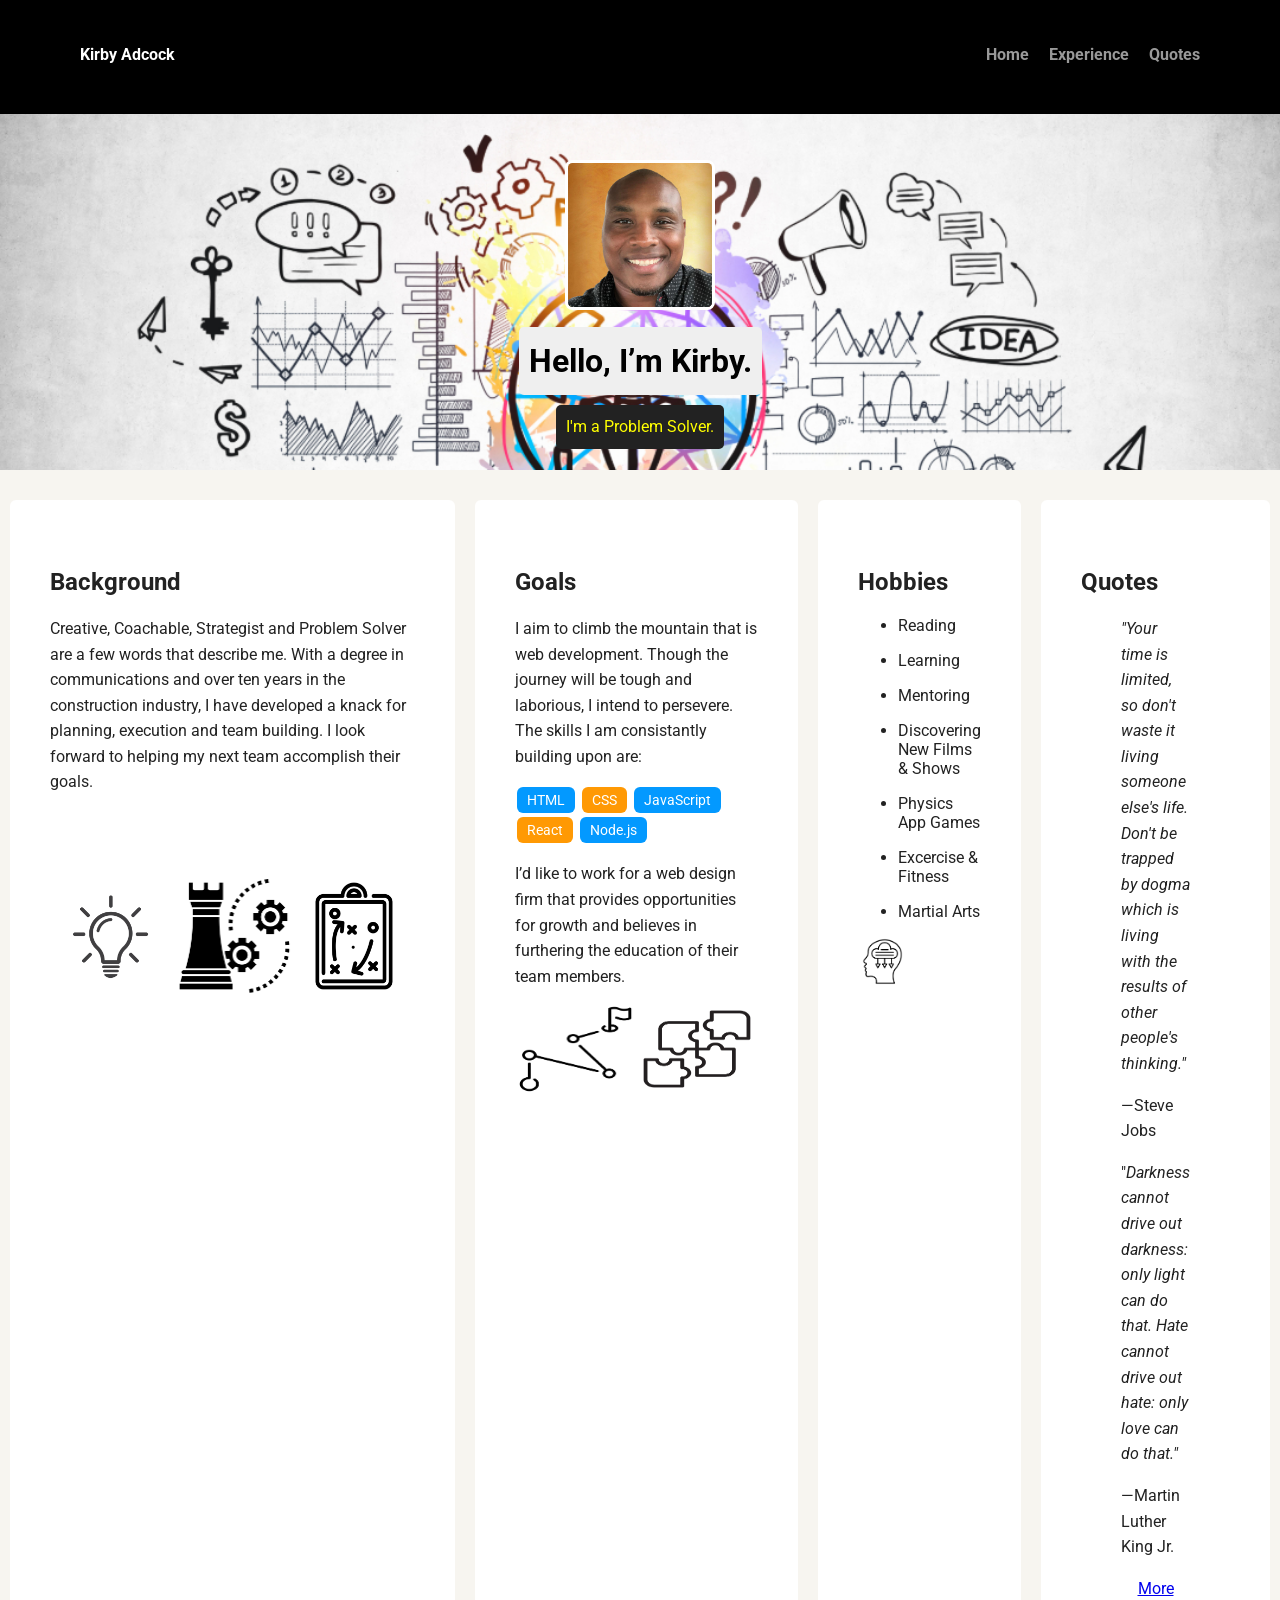
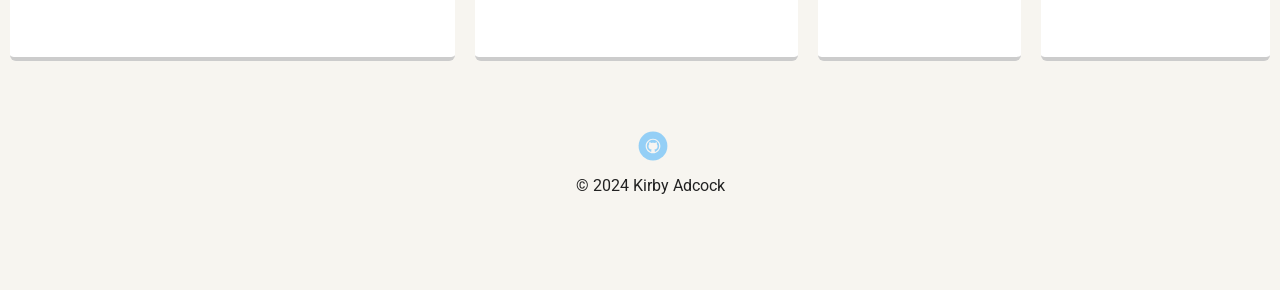
<file: index.html>
<!doctype html>
<html lang="en">
<head>
  <meta charset="utf-8">
  <title>Kirby Adcock's Profile</title>
  <meta name="viewport" content="width=device-width, initial-scale=1.0">
  <link rel="stylesheet" href="styles.css">
  <link href="https://fonts.googleapis.com/css?family=Muli%7CRoboto:400,300,500,700,900" rel="stylesheet"></head>
  <body>
    <nav class="main-nav">
      <ul class="nav">
        <li class="name">Kirby Adcock</li>
        <li><a href="#">Home</a></li>
        <li><a href="experience.html">Experience</a></li>
        <li><a href="quotes.html">Quotes</a></li>
      </ul>
    </nav>

    <header>
      <img src="images/profile_pic.jpg" alt="headshot of Kirby with gold background" class="profile-image">
      <h1 class="tag name">Hello, I’m Kirby.</h1>
      <p class="tag location">I'm a Problem Solver.</p>
    </header>

    <main class="flex">
      <section class="card">
        <h2>Background</h2>

        <p>Creative, Coachable, Strategist and Problem Solver are a few words that describe me.  With a degree in communications and over ten years in the construction industry, I have developed a knack for planning, execution and team building. I look forward to helping my next team accomplish their goals.</p>
        <!-- 1)Figue out why I'm having issues adding pics to the card. 2) Add light.png, strategy.png and playbook.png to "Background". 3) Add goal.png to "Goals" -->
        <div class="icon_flex">
          <div class="left"><img src="images/light.png" alt="lightbulb icon" class="icons"></div>
          <div class="left"><img src="images/strategy.png" alt="chess and gear icons" class="icons"></div>
          <div class="left"><img src="images/playbook.png" alt="playbook icon" class="icons"></div>
        </div>
      </section> 

      <section class="card">
        <h2>Goals</h2>

        <p>I aim to climb the mountain that is web development. Though the journey will be tough and laborious, I intend to persevere. The skills I am consistantly building upon are:</p>
        <ul class="skills">
          <li>HTML</li>
          <li>CSS</li>
          <li>JavaScript</li>
          <li>React</li>
          <li>Node.js</li>
        </ul>
        <p>I’d like to work for a web design firm that provides opportunities for growth and believes in furthering the education of their team members.</p>
        <div class="icon_flex">
          <div class="mid"><img src="images/goal.png" alt="path to success icon" class="icons"></div>
          <div class="mid"><img src="images/jigsaw.png" alt="puzzle pieces icon" class="icons"></div>
        </div>
      </section> 

      <section class="card">

        <h2>Hobbies</h2>
        <ul class="hobbies">          
          <li>Reading</li>
          <li>Learning</li>
          <li>Mentoring</li>
          <li>Discovering New Films &amp; Shows</li>
          <li>Physics App Games</li>
          <li>Excercise &amp; Fitness</li>
          <li>Martial Arts</li>
        </ul>
        <div class="icon_flex">
          <div class="right"><img src="images/think.png" alt="head with cloud downloading within it icon" class="icons"></div>
        </div>
      </section> 

      <section class="card">
        <h2>Quotes</h2>
        <blockquote cite="https://blog.hubspot.com/sales/famous-quotes">
          <p><em>&quot;Your time is limited, so don't waste it living someone else's life. Don't be trapped by dogma which is living with the results of other people's thinking.&quot;</em></p>
          <p>&mdash;Steve Jobs</p>
          <p>&quot;<em>Darkness cannot drive out darkness: only light can do that. Hate cannot drive out hate&colon; only love can do that.&quot;</em></p>
          <p>&mdash;Martin Luther King Jr.</p>
        </blockquote>
        
        <p class="quotes"><a href="quotes.html">More</a></p>
        
      </section> 

    </main>
    <footer>
      <ul>
        <li><a href="https://github.com/kjoe94" target="_blank" class="social github">Github</a></li>
      </ul>
      <p class="copyright">&copy; 2024 Kirby Adcock</p>
    </footer>
  </body>
  </html>
</file>
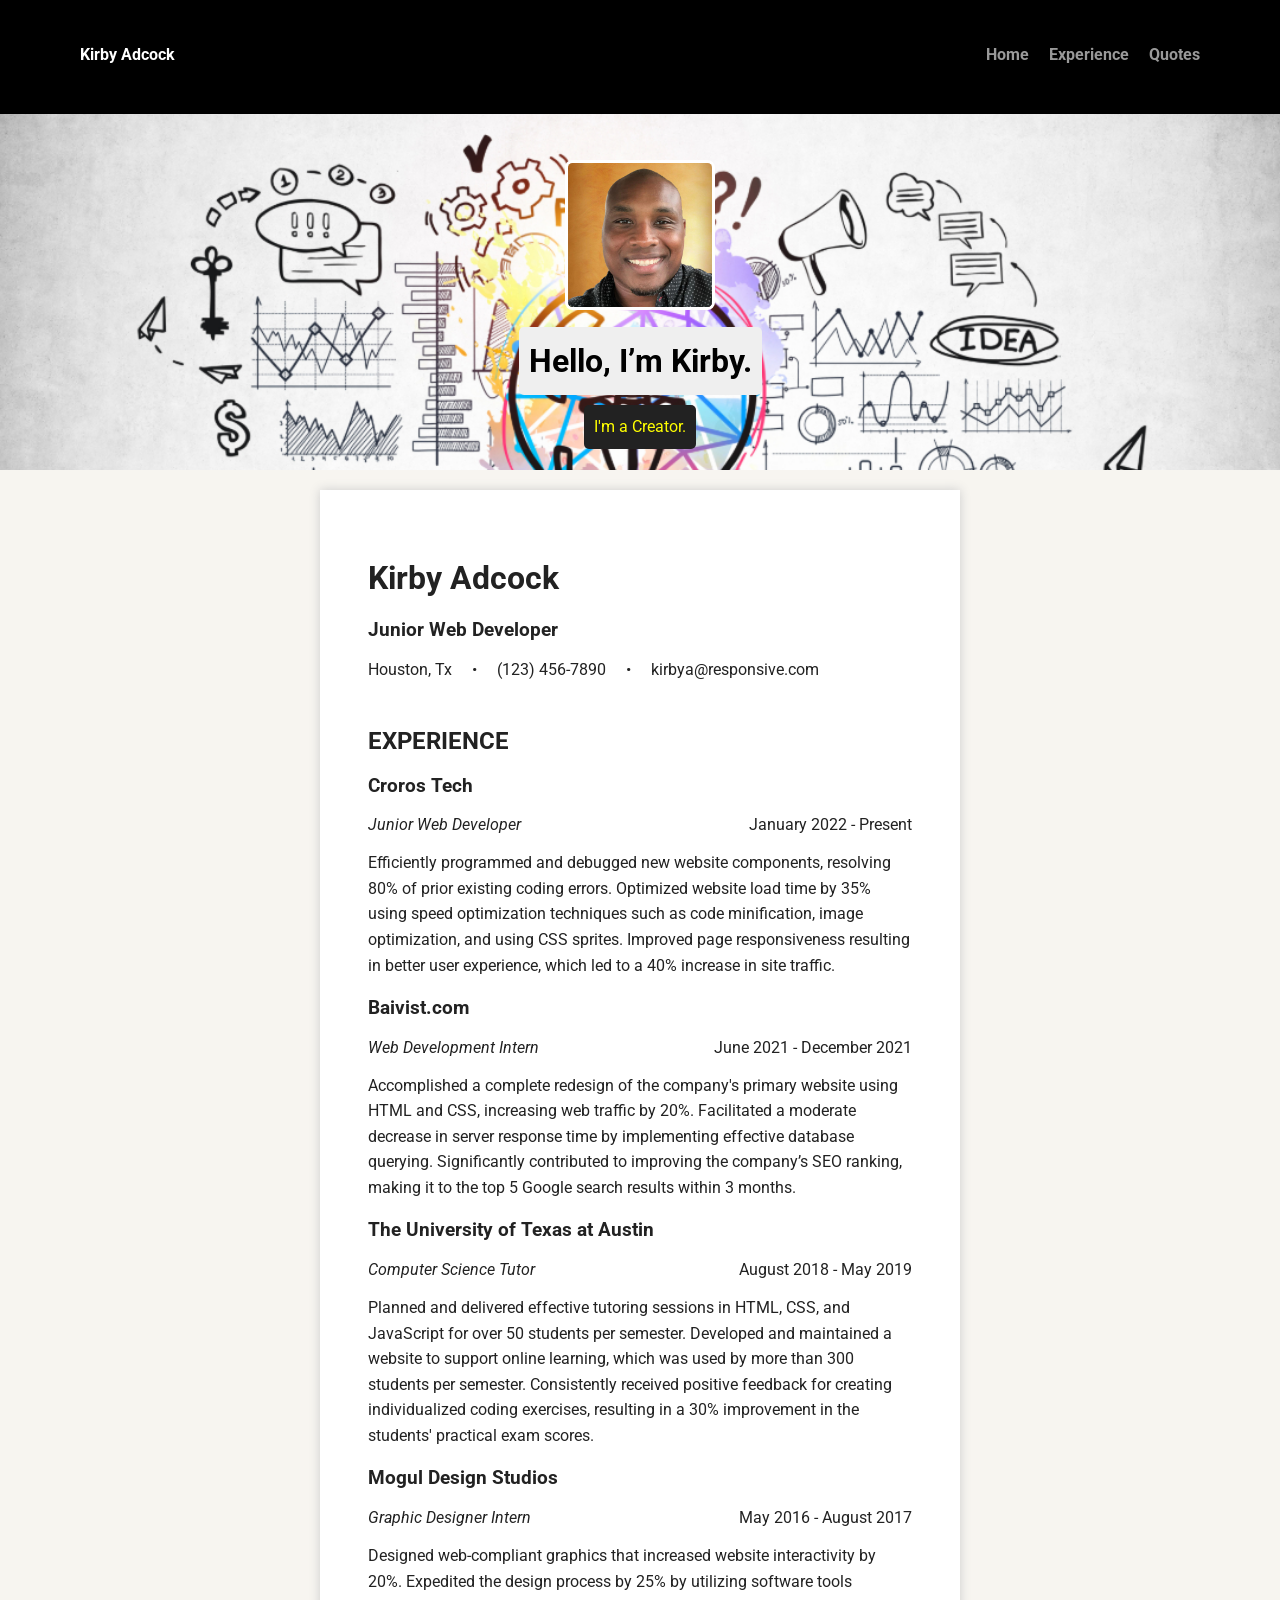
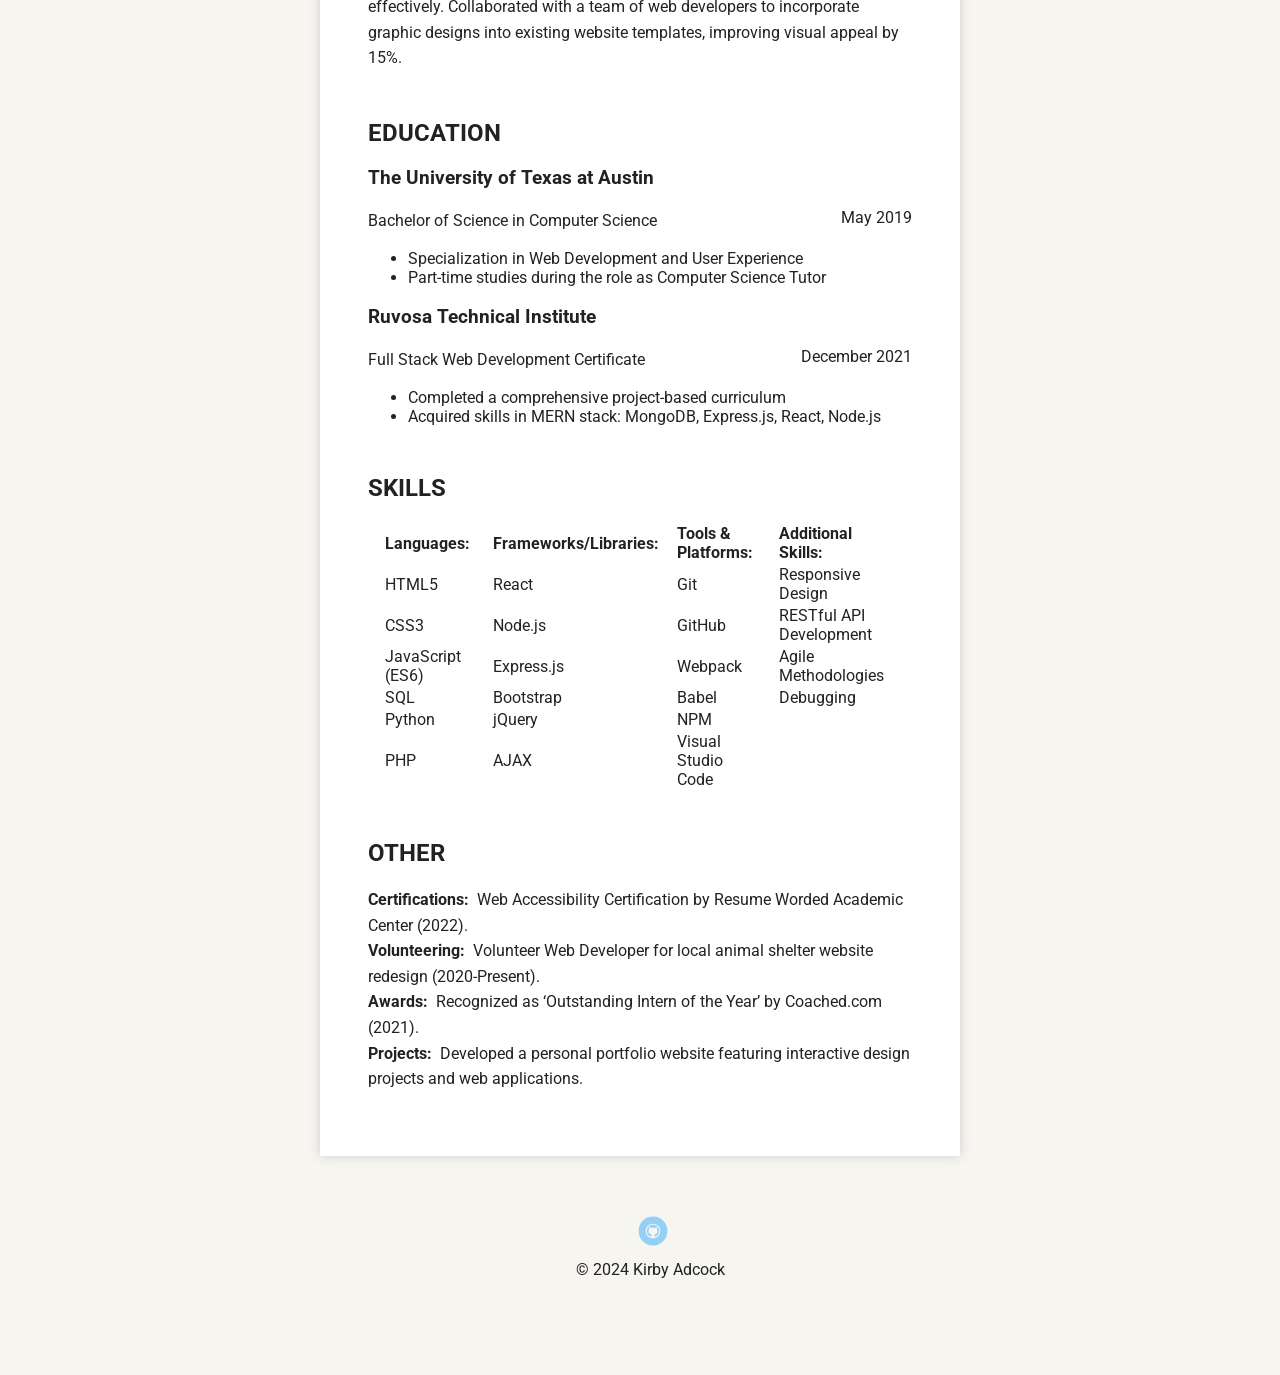
<file: experience.html>
<!doctype html>
<html lang="en">
<head>
  <meta charset="utf-8">
  <title>Kirby Adcock's Experience</title>
  <meta name="viewport" content="width=device-width, initial-scale=1.0">
  <link rel="stylesheet" href="styles.css">
  <link href="https://fonts.googleapis.com/css?family=Muli%7CRoboto:400,300,500,700,900" rel="stylesheet"></head>
  <body>
    <nav class="main-nav">
      <ul class="nav">
        <li class="name">Kirby Adcock</li>
        <li><a href="index.html">Home</a></li>
        <li><a href="#">Experience</a></li>
        <li><a href="quotes.html">Quotes</a></li>
      </ul>
    </nav>
    
    <header>
      <img src="images/profile_pic.jpg" alt="headshot of Kirby with gold background" class="profile-image">
      <h1 class="tag name">Hello, I’m Kirby.</h1>
      <p class="tag location">I'm a Creator.</p>
    </header>

    <main>
     
      <div id="resume">
        <h1>Kirby Adcock</h1>
        <h3>Junior Web Developer</h3>
        <span class="contact-info">Houston, Tx</span>
        <span class="contact-info">&#8226;</span>
        <span class="contact-info">(123) 456-7890</span>
        <span class="contact-info">&#8226;</span>
        <span class="contact-info">kirbya@responsive.com</span>

        <section>
          <h2>EXPERIENCE</h2>

          <h3>Croros Tech</h3>
          <i>Junior Web Developer</i>
          <span class="job-date">January 2022 - Present</span>
          <p>Efficiently programmed and debugged new website components, resolving 80% of prior existing coding errors.
          Optimized website load time by 35% using speed optimization techniques such as code minification, image optimization, and using CSS sprites.
          Improved page responsiveness resulting in better user experience, which led to a 40% increase in site traffic.</p>

          <h3>Baivist.com</h3>
          <i>Web Development Intern</i>
          <span class="job-date">June 2021 - December 2021</span>
          <p>Accomplished a complete redesign of the company's primary website using HTML and CSS, increasing web traffic by 20%.
          Facilitated a moderate decrease in server response time by implementing effective database querying.
          Significantly contributed to improving the company’s SEO ranking, making it to the top 5 Google search results within 3 months.</p>

          <h3>The University of Texas at Austin</h3>
          <i>Computer Science Tutor</i>
          <span class="job-date">August 2018 - May 2019</span>
          <p>Planned and delivered effective tutoring sessions in HTML, CSS, and JavaScript for over 50 students per semester.
          Developed and maintained a website to support online learning, which was used by more than 300 students per semester.
          Consistently received positive feedback for creating individualized coding exercises, resulting in a 30% improvement in the students' practical exam scores.</p>

          <h3>Mogul Design Studios</h3>
          <i>Graphic Designer Intern</i>
          <span class="job-date">May 2016 - August 2017</span>
          <p>Designed web-compliant graphics that increased website interactivity by 20%.
          Expedited the design process by 25% by utilizing software tools effectively.
          Collaborated with a team of web developers to incorporate graphic designs into existing website templates, improving visual appeal by 15%.</p>
        </section>

        <section>
          <h2>EDUCATION</h2>

          <h3>The University of Texas at Austin</h3>
          <span class="grad-date">May 2019</span>
          <p>Bachelor of Science in Computer Science</p>
          <ul>
            <li>Specialization in Web Development and User Experience</li>
            <li>Part-time studies during the role as Computer Science Tutor</li>
          </ul>			
          <h3>Ruvosa Technical Institute</h3>
          <span class="grad-date">December 2021</span>
          <p>Full Stack Web Development Certificate</p>
          <ul>
            <li>Completed a comprehensive project-based curriculum</li>
            <li>Acquired skills in MERN stack: MongoDB, Express.js, React, Node.js</li>
          </ul>   
        </section>  
        
        <section>
          <h2>SKILLS</h2>
          <!-- Create a table for each category-->
          <table>
            <tr>
              <th>Languages:</th>
              <th>Frameworks/Libraries:</th>
              <th>Tools & Platforms:</th>
              <th>Additional Skills:</th>
            </tr>
            <tr>
              <td>HTML5</td>
              <td>React</td>
              <td>Git</td>
              <td>Responsive Design</td>
            </tr>
            <tr>
              <td>CSS3</td>
              <td>Node.js</td>
              <td>GitHub</td>
              <td>RESTful API Development</td>
            </tr>
            <tr>
              <td>JavaScript (ES6)</td>
              <td>Express.js</td>
              <td>Webpack</td>
              <td>Agile Methodologies</td>
            </tr>
            <tr>
              <td>SQL</td>
              <td>Bootstrap</td>
              <td>Babel</td>
              <td>Debugging</td>
            </tr>
            <tr>
              <td>Python</td>
              <td>jQuery</td>
              <td>NPM</td>
            </tr>
            <tr>
              <td>PHP</td>
              <td>AJAX</td>
              <td>Visual Studio Code</td>
            </tr>                    
          </table> 
        </section>
        
        <section>
          <h2>OTHER</h2>
          
          <p><b>Certifications:</b>&nbsp; Web Accessibility Certification by Resume Worded Academic Center (2022).<br>
          <b>Volunteering:</b>&nbsp; Volunteer Web Developer for local animal shelter website redesign (2020-Present).<br>
          <b>Awards:</b>&nbsp; Recognized as ‘Outstanding Intern of the Year’ by Coached.com (2021).<br>
          <b>Projects:</b>&nbsp; Developed a personal portfolio website featuring interactive design projects and web applications.</p>
        </section>
      </div>
    </main>
    <footer>
      <ul>
        <li><a href="https://github.com/kjoe94" target="_blank" class="social github">Github</a></li>
      </ul>
      <p class="copyright">&copy; 2024 Kirby Adcock</p>
    </footer>
  </body>
</html>
</file>
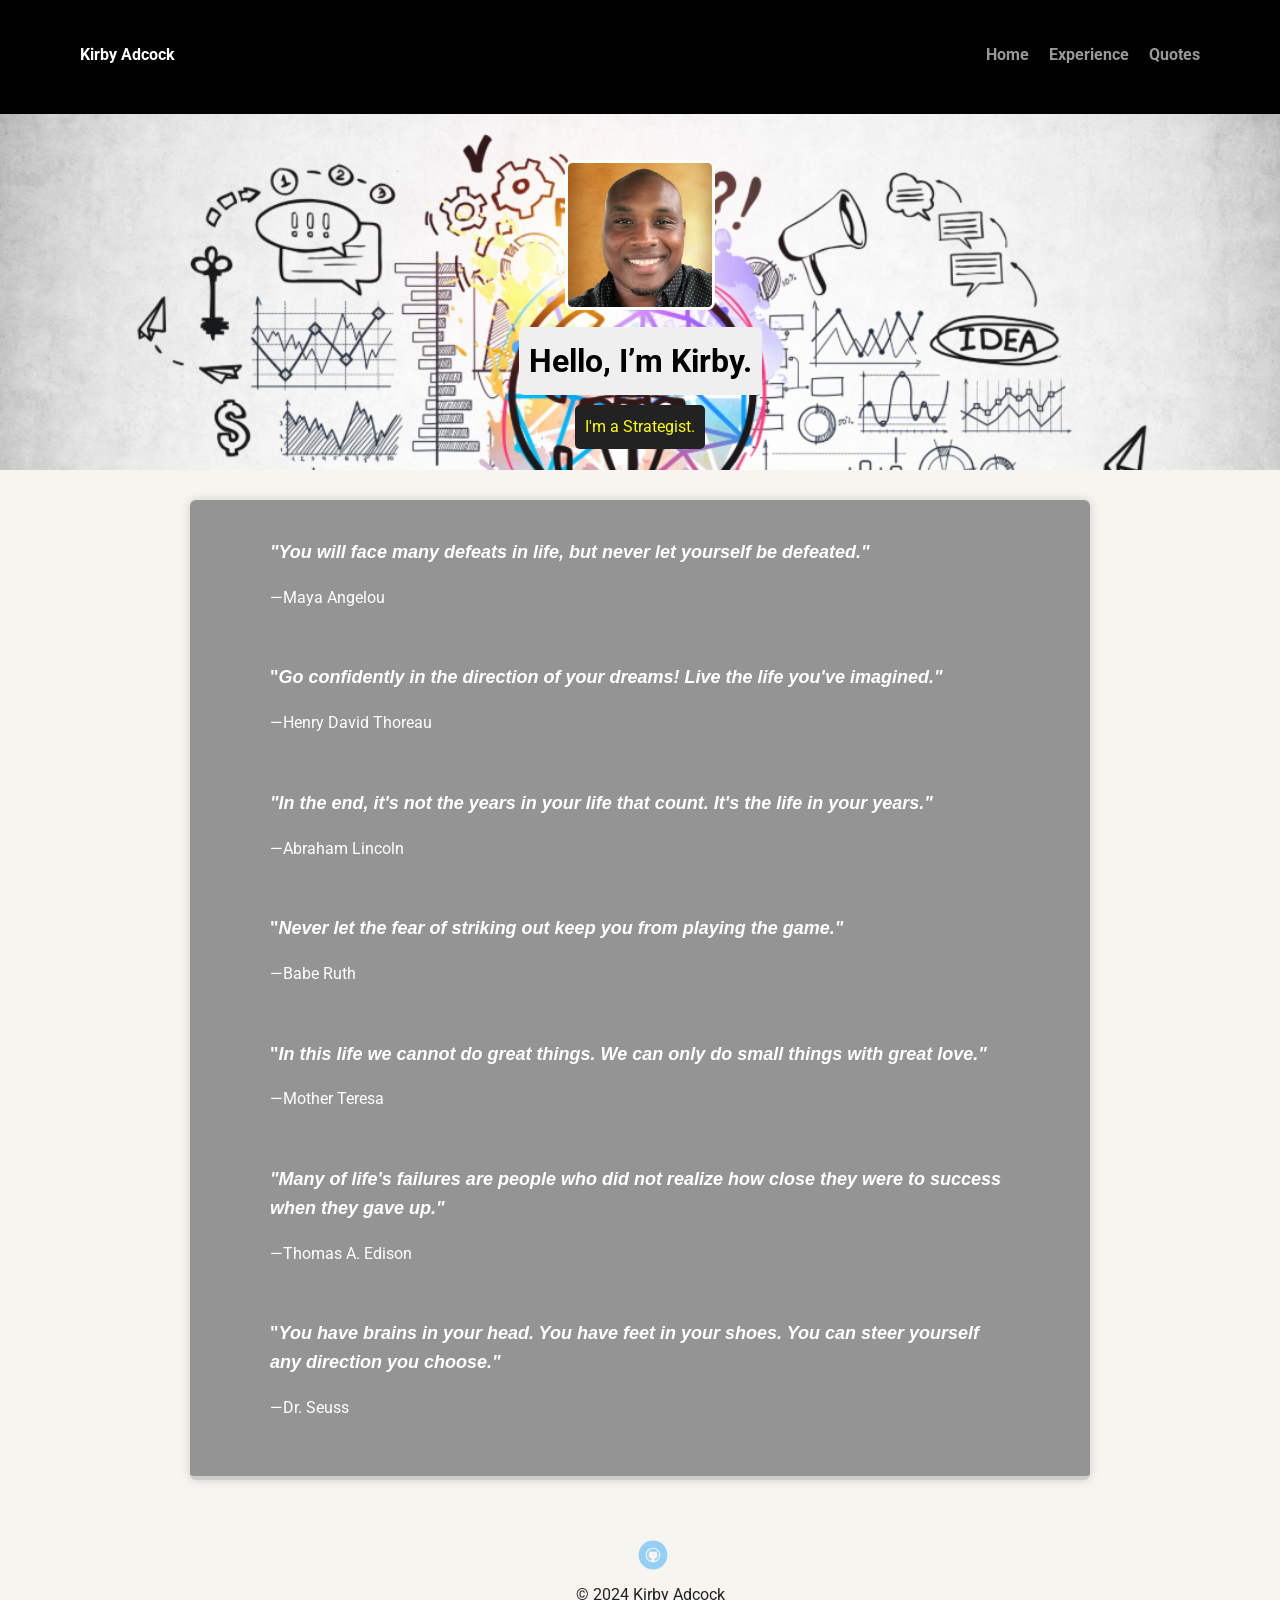
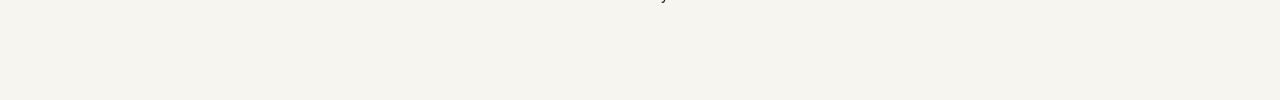
<file: quotes.html>
<!doctype html>
<html lang="en">
<head>
  <meta charset="utf-8">
  <title>Kirby Adcock's Experience</title>
  <meta name="viewport" content="width=device-width, initial-scale=1.0">
  <link rel="stylesheet" href="styles.css">
  <link href="https://fonts.googleapis.com/css?family=Muli%7CRoboto:400,300,500,700,900" rel="stylesheet"></head>
  <body>
    <nav class="main-nav">
      <ul class="nav">
        <li class="name">Kirby Adcock</li>
        <li><a href="index.html">Home</a></li>
        <li><a href="experience.html">Experience</a></li>
        <li><a href="#">Quotes</a></li>
      </ul>
    </nav>

    <header>
      <img src="images/profile_pic.jpg" alt="headshot of Kirby with gold background" class="profile-image">
      <h1 class="tag name">Hello, I’m Kirby.</h1>
      <p class="tag location">I'm a Strategist.</p>
    </header>

    <main>
     
      <div id="quote_page">
        <blockquote cite="https://blog.hubspot.com/sales/famous-quotes" class="quote_align">
            <p class="message"><em>&quot;You will face many defeats in life, but never let yourself be defeated.&quot;</em></p>
            <p>&mdash;Maya Angelou</p><br>
            <p class="message">&quot;<em>Go confidently in the direction of your dreams! Live the life you've imagined.&quot;</em></p>
            <p>&mdash;Henry David Thoreau</p><br>
            <p class="message"><em>&quot;In the end, it's not the years in your life that count. It's the life in your years.&quot;</em></p>
            <p>&mdash;Abraham Lincoln</p> <br>
            <p class="message">&quot;<em>Never let the fear of striking out keep you from playing the game.&quot;</em></p>
            <p>&mdash;Babe Ruth</p><br>
            <p class="message">&quot;<em>In this life we cannot do great things. We can only do small things with great love.&quot;</em></p>
            <p>&mdash;Mother Teresa</p><br>
            <p class="message"><em>&quot;Many of life's failures are people who did not realize how close they were to success when they gave up.&quot;</em></p>
            <p>&mdash;Thomas A. Edison</p> <br>        
            <p class="message">&quot;<em>You have brains in your head. You have feet in your shoes. You can steer yourself any direction you choose.&quot;</em></p>
            <p>&mdash;Dr. Seuss</p>
        </blockquote>     
      </div>
    </main>
    <footer>
      <ul>
        <li><a href="https://github.com/kjoe94" target="_blank" class="social github">Github</a></li>
      </ul>
      <p class="copyright">&copy; 2024 Kirby Adcock</p>
    </footer>
  </body>
  </html>
</file>
<file: styles.css>
/* Global Layout Set-up */
* { 
  box-sizing: border-box;
}
  
body {
  margin: 0;
  padding: 0;
  text-align: center;
  font-family: 'Roboto', sans-serif;
  color: #222;
  background: #f7f5f0;
}
/* Link Styles */

.main-nav a {
  text-decoration: none;
  color: #999;
}
a:hover {
  color: #fe8c00;
}

/* Section Styles */

.message {
  font-size: large;
  font-family: Verdana, Geneva, Tahoma, sans-serif;
  font-weight: 550;
}

#quote_page {
  background-color: #949494;
  color: #ffffff;
  margin: 10px auto;
  padding: 20px 40px 40px;
  max-width: 900px;
  text-align: left;
  border-bottom: 4px solid #ccc;
  border-radius: 6px;
  box-shadow: 0px 0px 10px #ccc;
}

table {
  border-spacing: 1rem 0.0625rem;
}

h2 {
  margin-top: 3rem;
}

span.job-date, .grad-date {
  float: right;
}

span.contact-info {
  margin-right: 1rem;
}

#resume {
  text-align: left;
  padding: 3rem;
  background-color: white;
  max-width: 50%;
  min-width: 485px;
  margin:0 auto;
  box-shadow: 0px 0px 10px #ccc;
}

.main-nav {
  width: 100%;
  background: black;
  min-height: 30px;
  padding: 40px;
  position: fixed;
  text-align: center;
}
.nav {
  display: flex;
  justify-content: space-around;
  font-weight: 700;
  list-style-type: none;
  margin: 0 auto;
  padding: 0;
}

.nav .name {
    display: block;
    margin-right: auto;
    color: white;
}
.nav li {
  padding: 5px 10px 10px 10px;
}
.nav a {
  transition: all .5s;
}
.nav a:hover {
  color: white
}

header {
  text-align: center;
  background: url('images/idea_wall.jpg') no-repeat top center ;
  background-size: cover;
  overflow: hidden;
  padding-top: 60px;
}
header {
  line-height: 1.5;
}
header .profile-image {
  margin-top: 100px;
  width: 150px;
  height: 150px;
  border-radius: 5%;
  border: 3px solid white;
  transition: all .5s;
}
header .profile-image:hover {
  transform: scale(1.2) rotate(5deg);
}
.tag {
  background-color: #efefef;
  color: black;
  padding: 10px;
  border-radius: 5px;
  display: table;
  margin: 10px auto;
} 
.location {
  background-color: #222;
  color: yellow;
}
.card {
  margin: 10px;
  padding: 20px 40px 40px;
  max-width: 500px;
  text-align: left;
  background: #fff;
  border-bottom: 4px solid #ccc;
  border-radius: 6px;
  transition: all .5s;
}
.card:hover {
  border-color: #ff99ff;
}

ul.skills {
  padding: 0;
  text-align: left;
  font-size: 0.85rem;
}

.skills li {
  border-radius: 6px;
  display: inline-block;
  background: #ff9904;
  color: white;
  padding: 5px 10px;
  margin: 2px;
}

.skills li:nth-child(odd) {
  background: #0399ff;
}

.quotes {
  text-align: center;
}

footer {
  width: 100%;
  min-height: 30px;
  padding: 20px 0 40px 20px;
}

footer .copyright {
  top: -8px;
  font-size: .75em;
}

footer ul {
  list-style-type: none;
  margin: 0;
  padding: 0;
}

footer ul li {
  display: inline-block;
}

a.social {
  display: inline-block;
  text-indent: -9999px;
  margin-left: 5px;
  width: 30px;
  height: 30px;
  background-size: 30px 30px;
  opacity: .4;
  transition: all .5s;
}
a.linkedin {
  background-image: url(images/linkedin.svg);
}
a.github {
  background-image: url(images/github.svg);
}
a.social:hover {
  opacity: 1;
}
.clearfix {
  clear: both;
}

/* Styles for larger screens */
@media screen and (min-width: 720px) {
  
  .flex {
      display: -ms-flexbox;      /* TWEENER - IE 10 */
      display: flex; 
      -ms-flex-pack: distribute;
      justify-content: space-around;
      margin: 0 auto;
  }

.hobbies li {
  margin-bottom: 1rem;
}

.icon_flex{
    display:flex;
  }

.left img{
  margin-top: 4rem;
}

.mid img{
  width: 100%;
  height: 70%;
}

.right img{
  width: 40%;
  height: auto;
}

.icons {
  width:100%;
  height: auto;
}

header {
    min-height: 470px;
  }

.nav {
    max-width: 1200px;
    padding: 0 30px;
  }


  main {
    padding-top: 20px;
  }

  main p {
    line-height: 1.6em;
  }

  footer {
    font-size: 1.3em;
    max-width: 1200px;
    margin: 40px auto;
  }

}
</file>
